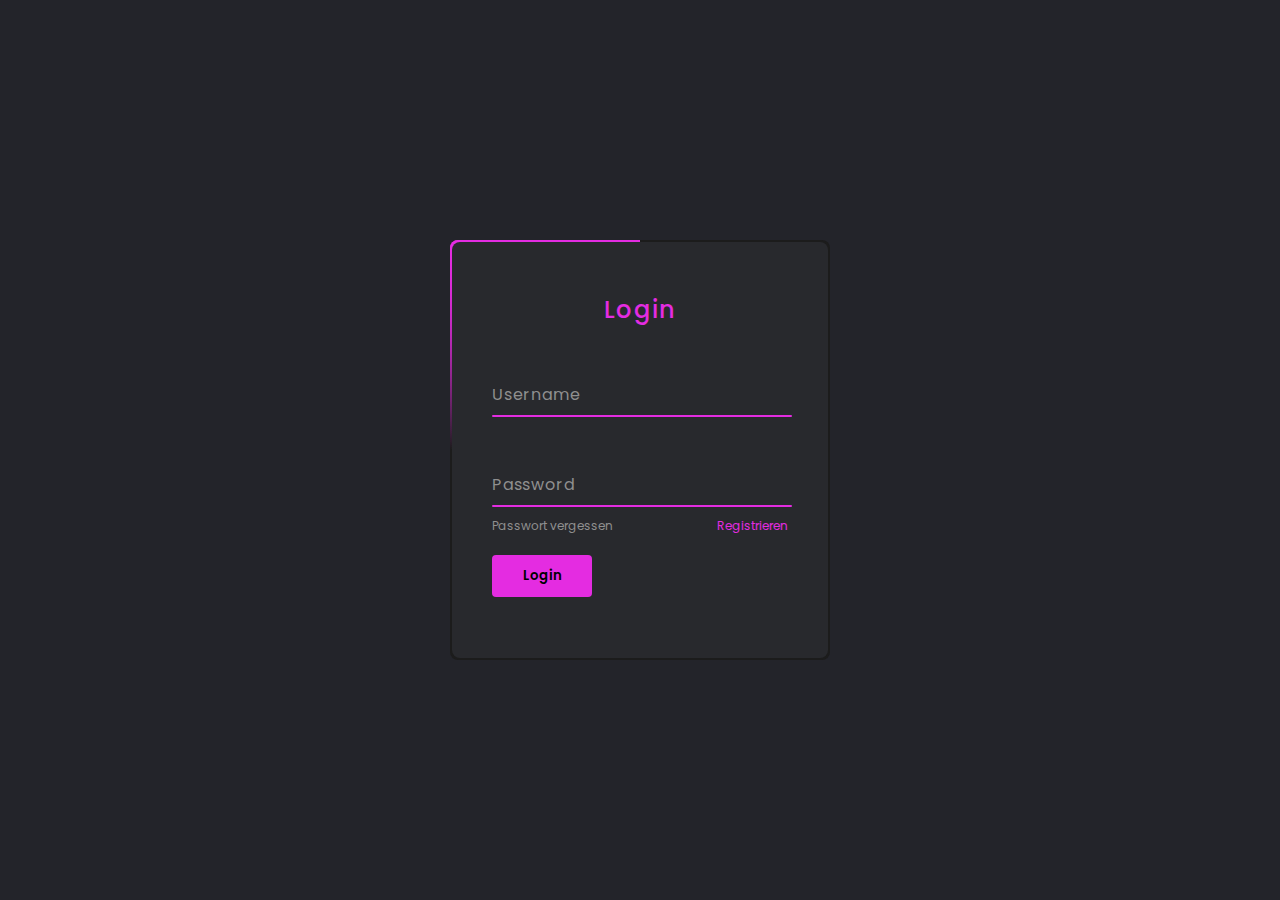
<file: index.html>
<!DOCTYPE html>
<html lang="en">
<head>
    <meta charset="UTF-8">
    <meta http-equiv="X-UA-Compatible" content="IE=edge">
    <meta name="viewport" content="width=device-width, initial-scale=1.0">
    <link rel="stylesheet" href="styles.css">
    <title>Login</title>
</head>
<body>
    <div class="card">
        <div class="form-login">
            <h2>Login</h2>
            <div class="card-input">
                <input type="text" required="required">
                <span>Username</span>
                <i></i>
            </div>
            <div class="card-input">
                <input type="password" required="required">
                <span>Password</span>
                <i></i>
            </div>
            <div class="card-links links">
                <a href="#">Passwort vergessen</a>
                <a href="#">Registrieren</a>
            </div>
            <input type="submit" value="Login">
        </div>
    </div>
</body>
</html>
</file>
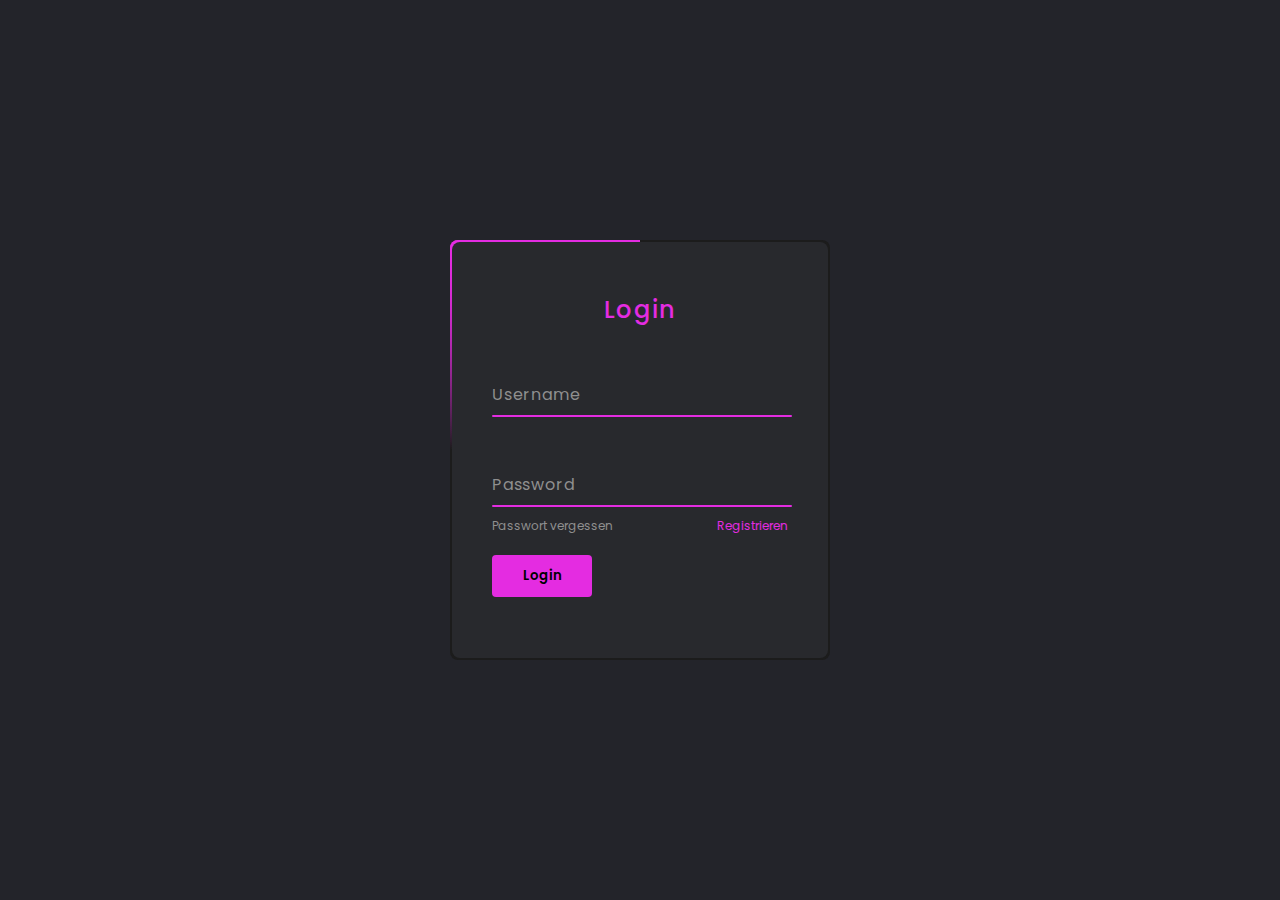
<file: login.html>
<!DOCTYPE html>
<html lang="en">
<head>
    <meta charset="UTF-8">
    <meta http-equiv="X-UA-Compatible" content="IE=edge">
    <meta name="viewport" content="width=device-width, initial-scale=1.0">
    <link rel="stylesheet" href="login.css">
    <title>Login</title>
</head>
<body>
    <div class="card">
        <div class="form-login">
            <h2>Login</h2>
            <div class="card-input">
                <input type="text" required="required">
                <span>Username</span>
                <i></i>
            </div>
            <div class="card-input">
                <input type="password" required="required">
                <span>Password</span>
                <i></i>
            </div>
            <div class="card-links links">
                <a href="#">Passwort vergessen</a>
                <a href="#">Registrieren</a>
            </div>
            <input type="submit" value="Login">
        </div>
    </div>
</body>
</html>
</file>
<file: styles.css>
@import url('https://fonts.googleapis.com/css2?family=poppins:wght@300;400;500;600;700;800;900&display=swap');

*{
   margin: 0;
   padding: 0;
   box-sizing: border-box;
   font-family: 'poppins', sans-serif; 
}
body{
    display: flex;
    justify-content: center;
    align-items: center;
    min-height: 100vh;
    background: #23242a;
}
.card{
    position: relative;
    width: 380px;
    height: 420px;
    background: #1c1c1c;
    border-radius: 8px;
    overflow: hidden;
}
.card::before{
    content: '';
    position: absolute;
    top: -50%;
    left: -50%;
    width: 380px;
    height: 420px;
    background: linear-gradient(0deg, transparent,#e42ce1,#e42ce1);
    transform-origin: bottom right;
    animation: animate 6s linear infinite;
}
.card::after{
    content: '';
    position: absolute;
    top: -50%;
    left: -50%;
    width: 380px;
    height: 420px;
    background: linear-gradient(0deg, transparent,#e42ce1,#e42ce1);
    transform-origin: bottom right;
    animation: animate 6s linear infinite;
    animation-delay: -3s;
}
@keyframes animate {
    0%{
        transform: rotate(0deg);
    }
    100%{
        transform: rotate(360deg);
    }
}
.form-login{
    position: absolute;
    z-index: 10;
    background:#28292d;
    inset: 2px;
    border-radius: 8px;
    padding: 50px 40px;
    display: flex;
    flex-direction: column;
}
.form-login h2{
    color: #e42ce1;
    font-weight: 500;
    text-align: center;
    letter-spacing: 0.1rem;

}
.card-input{
    position: relative;
    width: 300px;
    margin-top: 35px;
}
.card-input input{
    position: relative;
    width: 100%;
    padding: 20px 10px 10px;
    border: none;
    outline: none;
    background: transparent;
    color: #23242a;
    font-size: 1em;
    letter-spacing: 0.05em;
    z-index: 10;

}
.card-input span{
    position: absolute;
    left: 0;
    padding: 20px 0px 10px;
    font-size: 1em;
    color: #8f8f8f;
    pointer-events: none;
    letter-spacing: 0.05em;
    transition: 0.5s;
}
.card-input input:valid ~ span,
.card-input input:focus ~ span{
    color: #e42ce1;
    transform: translateX(0px) translateY(-34px);
    font-size: 0.75em;
}
.card-input i{
    position: absolute;
    left: 0;
    bottom: 0;
    width: 100%;
    height: 2px;
    background: #e42ce1;
    border-radius: 4px;
    transition: 0.5s;
    pointer-events: none;
    z-index: 9;
}
.card-input input:valid ~ i,
.card-input input:focus ~ i{
    height: 44px;
}
.card-links{
    display: flex;
    justify-content: space-between;
}
.links a{
    text-decoration: none;
}
.card-links a{
    margin: 10px 0;
    font-size: 0.75em;
    color: #8f8f8f;
}
.card-links a:hover,
.card-links a:nth-child(2){
    color: #e42ce1;
}
input[type="submit"]{
    border: none;
    outline: none;
    background: #e42ce1;
    padding: 11px 25px;
    width: 100px;
    margin-top: 10px;
    border-radius: 4px;
    font-weight: 600;
    cursor: pointer;
}
input[type="submit"]:active{
    opacity: 0.8;
}
</file>
<file: login.css>
@import url('https://fonts.googleapis.com/css2?family=poppins:wght@300;400;500;600;700;800;900&display=swap');

*{
   margin: 0;
   padding: 0;
   box-sizing: border-box;
   font-family: 'poppins', sans-serif; 
}
body{
    display: flex;
    justify-content: center;
    align-items: center;
    min-height: 100vh;
    background: #23242a;
}
.card{
    position: relative;
    width: 380px;
    height: 420px;
    background: #1c1c1c;
    border-radius: 8px;
    overflow: hidden;
}
.card::before{
    content: '';
    position: absolute;
    top: -50%;
    left: -50%;
    width: 380px;
    height: 420px;
    background: linear-gradient(0deg, transparent,#e42ce1,#e42ce1);
    transform-origin: bottom right;
    animation: animate 6s linear infinite;
}
.card::after{
    content: '';
    position: absolute;
    top: -50%;
    left: -50%;
    width: 380px;
    height: 420px;
    background: linear-gradient(0deg, transparent,#e42ce1,#e42ce1);
    transform-origin: bottom right;
    animation: animate 6s linear infinite;
    animation-delay: -3s;
}
@keyframes animate {
    0%{
        transform: rotate(0deg);
    }
    100%{
        transform: rotate(360deg);
    }
}
.form-login{
    position: absolute;
    z-index: 10;
    background:#28292d;
    inset: 2px;
    border-radius: 8px;
    padding: 50px 40px;
    display: flex;
    flex-direction: column;
}
.form-login h2{
    color: #e42ce1;
    font-weight: 500;
    text-align: center;
    letter-spacing: 0.1rem;

}
.card-input{
    position: relative;
    width: 300px;
    margin-top: 35px;
}
.card-input input{
    position: relative;
    width: 100%;
    padding: 20px 10px 10px;
    border: none;
    outline: none;
    background: transparent;
    color: #23242a;
    font-size: 1em;
    letter-spacing: 0.05em;
    z-index: 10;

}
.card-input span{
    position: absolute;
    left: 0;
    padding: 20px 0px 10px;
    font-size: 1em;
    color: #8f8f8f;
    pointer-events: none;
    letter-spacing: 0.05em;
    transition: 0.5s;
}
.card-input input:valid ~ span,
.card-input input:focus ~ span{
    color: #e42ce1;
    transform: translateX(0px) translateY(-34px);
    font-size: 0.75em;
}
.card-input i{
    position: absolute;
    left: 0;
    bottom: 0;
    width: 100%;
    height: 2px;
    background: #e42ce1;
    border-radius: 4px;
    transition: 0.5s;
    pointer-events: none;
    z-index: 9;
}
.card-input input:valid ~ i,
.card-input input:focus ~ i{
    height: 44px;
}
.card-links{
    display: flex;
    justify-content: space-between;
}
.links a{
    text-decoration: none;
}
.card-links a{
    margin: 10px 0;
    font-size: 0.75em;
    color: #8f8f8f;
}
.card-links a:hover,
.card-links a:nth-child(2){
    color: #e42ce1;
}
input[type="submit"]{
    border: none;
    outline: none;
    background: #e42ce1;
    padding: 11px 25px;
    width: 100px;
    margin-top: 10px;
    border-radius: 4px;
    font-weight: 600;
    cursor: pointer;
}
input[type="submit"]:active{
    opacity: 0.8;
}
</file>
